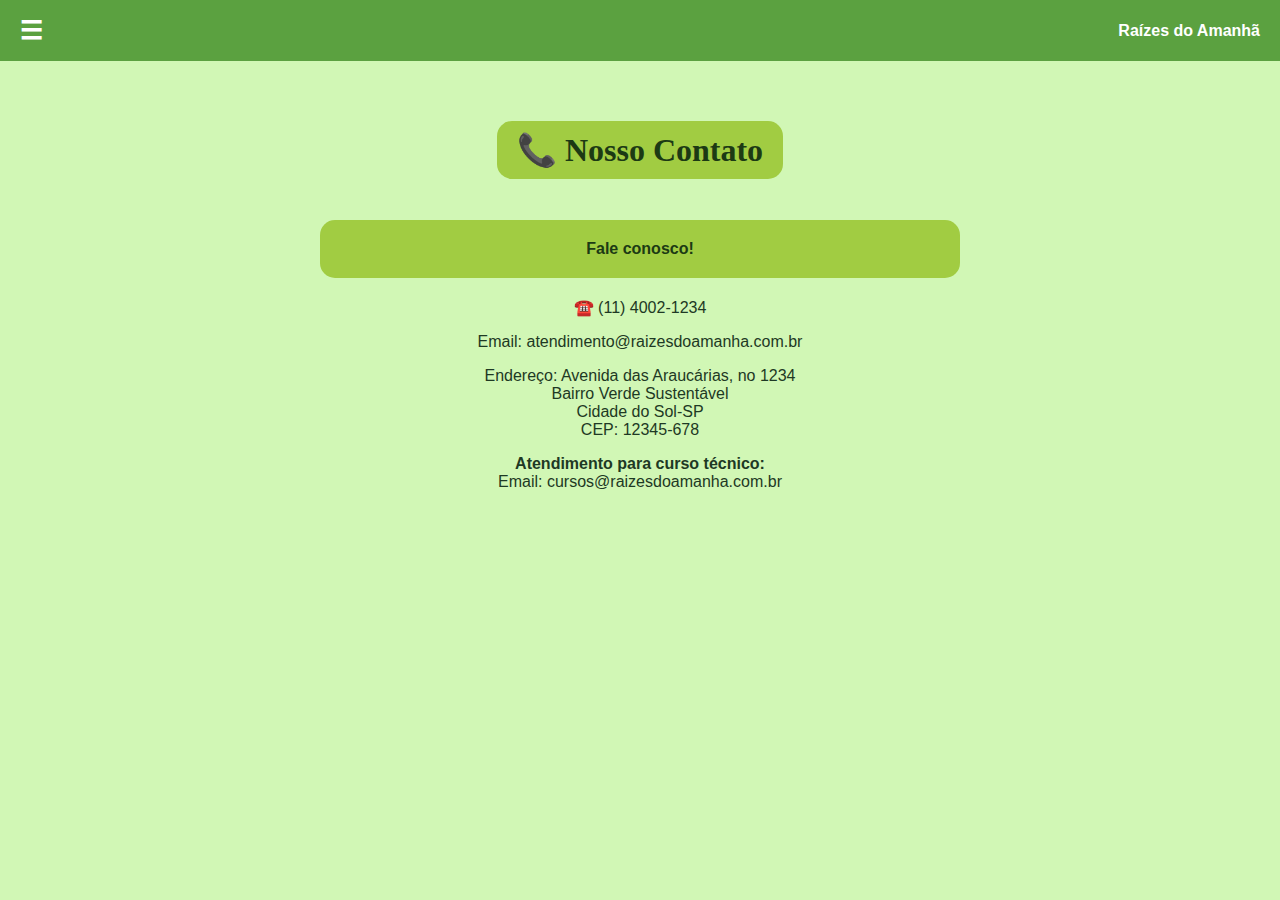
<file: Equipe 02/Street Store/contato.html>
<!DOCTYPE html>
<html lang="pt-BR">
<head>
  <meta charset="UTF-8">
  <meta name="viewport" content="width=device-width, initial-scale=1">
  <title>Contato - Raízes do Amanhã</title>
  <link rel="stylesheet" href="style.css">
</head>
<body>

  <div class="top-bar">
    <div class="menu-icon" onclick="toggleMenu()">&#9776;</div>
    <span>Raízes do Amanhã</span>
  </div>

  <div id="side-menu">
    <ul>
      <li><a href="contato.html">📞 Nosso Contato</a></li>
      <li><a href="index.html">🏠 Home</a></li>
      <li><a href="#">📚 Curso Técnico</a></li>
      <li><a href="lojas.html">🛍️ Lojas</a></li>
      <li><a href="#">🌱 Portal Natureza</a></li>
      <li><a href="#">🔐 Login</a></li>
    </ul>
  </div>

  <div id="overlay" onclick="closeMenu()"></div>

  <div class="conteudo">
    <h1>📞 Nosso Contato</h1>
    <div class="contato-card">
      <strong>Fale conosco!</strong>
    </div>
    <p>☎️ (11) 4002-1234</p>
    <p>Email: atendimento@raizesdoamanha.com.br</p>
    <p>Endereço: Avenida das Araucárias, no 1234<br>Bairro Verde Sustentável<br>Cidade do Sol-SP<br>CEP: 12345-678</p>
    <p><strong>Atendimento para curso técnico:</strong><br>Email: cursos@raizesdoamanha.com.br</p>
  </div>

  <script>
    function toggleMenu() {
      document.getElementById('side-menu').classList.toggle('open');
      document.getElementById('overlay').style.display = 'block';
    }
    function closeMenu() {
      document.getElementById('side-menu').classList.remove('open');
      document.getElementById('overlay').style.display = 'none';
    }
  </script>

</body>
</html>
</file>
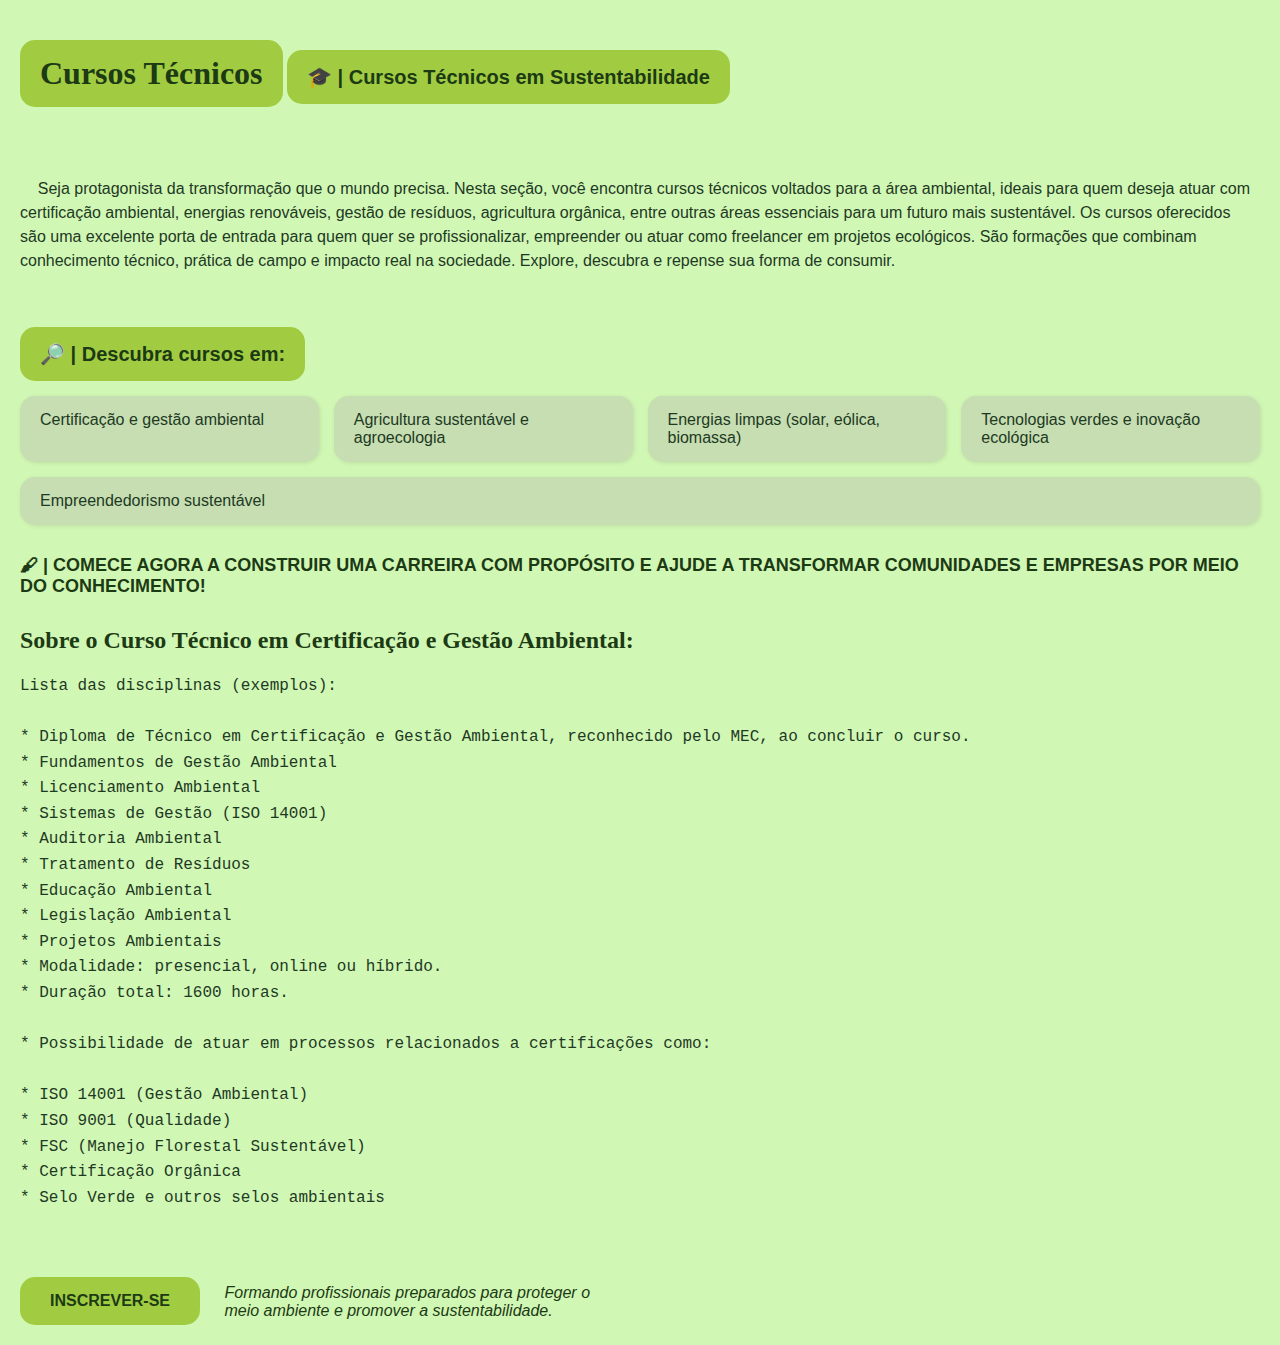
<file: Equipe 02/Street Store/curso.tecnico.html>
<!DOCTYPE html>
<html lang="pt-BR">
<head>
  <meta charset="UTF-8" />
  <meta name="viewport" content="width=device-width, initial-scale=1" />
  <title>Cursos Técnicos - Raízes do Amanhã</title>
  <link rel="stylesheet" href="style.css" />
  <style>
    /* Coloquei o CSS só para o conteúdo da página */
    body {
      font-family: 'Roboto', sans-serif;
      background-color: #d1f7b5;
      color: #1e3924;
      margin: 0;
      padding: 20px;
    }
    h1 {
      font-family: 'Playfair Display', serif;
      font-size: 32px;
      background-color: #a1cc42;
      color: #1c3a14;
      padding: 15px 20px;
      border-radius: 15px;
      text-align: center;
      margin-bottom: 30px;
    }
    .titulo-quadrado {
      background-color: #a1cc42;
      border-radius: 15px;
      font-weight: bold;
      padding: 15px 20px;
      font-size: 20px;
      display: inline-block;
      margin-bottom: 25px;
      color: #1c3a14;
    }
    .descricao {
      font-size: 16px;
      line-height: 1.5;
      margin-bottom: 30px;
      white-space: pre-wrap;
    }
    .lista-cursos {
      display: flex;
      flex-wrap: wrap;
      gap: 15px;
      margin-bottom: 30px;
    }
    .curso-item {
      background-color: #c6deb1;
      border-radius: 15px;
      padding: 15px 20px;
      flex: 1 1 250px;
      color: #1e3924;
      font-weight: 500;
      box-shadow: 1px 1px 4px rgba(0,0,0,0.1);
      transition: background-color 0.3s ease;
    }
    .curso-item:hover {
      background-color: #b0c88a;
      cursor: default;
    }
    .chamada-final {
      font-weight: bold;
      font-size: 18px;
      margin-bottom: 30px;
      color: #1c3a14;
    }
    .disciplinas {
      white-space: pre-wrap;
      font-size: 16px;
      line-height: 1.6;
      margin-bottom: 40px;
    }
    .botao-inscrever {
      background-color: #a1cc42;
      color: #1c3a14;
      font-weight: bold;
      padding: 15px 30px;
      border-radius: 15px;
      border: none;
      font-size: 16px;
      cursor: pointer;
      transition: background-color 0.3s ease;
      margin-right: 20px;
      text-decoration: none;
      display: inline-block;
    }
    .botao-inscrever:hover {
      background-color: #8ab635;
    }
    .texto-ao-lado {
      display: inline-block;
      font-family: 'Arial', sans-serif;
      font-style: italic;
      font-size: 16px;
      color: #1c3a14;
      vertical-align: middle;
      max-width: 400px;
    }
    @media (max-width: 600px) {
      .lista-cursos {
        flex-direction: column;
      }
      .botao-inscrever, .texto-ao-lado {
        display: block;
        margin-right: 0;
        margin-bottom: 15px;
        max-width: 100%;
      }
      .texto-ao-lado {
        font-size: 14px;
      }
    }
  </style>
</head>
<body>

  <div id="side-menu">
    <ul>
      <li><a href="contato.html">📞 Nosso Contato</a></li>
      <li><a href="index.html">🏠 Home</a></li>
      <li><a href="#">📚 Curso Técnico</a></li>
      <li><a href="lojas.html">🛍️ Lojas</a></li>
      <li><a href="portal.natureza.html">🌱 Portal Natureza</a></li>
      <li><a href="#">🔐 Login</a></li>
      <li><a href="curso-tecnico.html">📚 Curso Técnico</a></li>
    </ul>
  </div>

  <h1>Cursos Técnicos</h1>

  <div class="titulo-quadrado">🎓 | Cursos Técnicos em Sustentabilidade</div>

  <p class="descricao">
    Seja protagonista da transformação que o mundo precisa. Nesta seção, você encontra cursos técnicos voltados para a área ambiental, ideais para quem deseja atuar com certificação ambiental, energias renováveis, gestão de resíduos, agricultura orgânica, entre outras áreas essenciais para um futuro mais sustentável. Os cursos oferecidos são uma excelente porta de entrada para quem quer se profissionalizar, empreender ou atuar como freelancer em projetos ecológicos. São formações que combinam conhecimento técnico, prática de campo e impacto real na sociedade. Explore, descubra e repense sua forma de consumir.
  </p>

  <div class="titulo-quadrado" style="margin-bottom: 15px;">🔎 | Descubra cursos em:</div>

  <div class="lista-cursos">
    <div class="curso-item">Certificação e gestão ambiental</div>
    <div class="curso-item">Agricultura sustentável e agroecologia</div>
    <div class="curso-item">Energias limpas (solar, eólica, biomassa)</div>
    <div class="curso-item">Tecnologias verdes e inovação ecológica</div>
    <div class="curso-item">Empreendedorismo sustentável</div>
  </div>

  <p class="chamada-final">
    🖌 | COMECE AGORA A CONSTRUIR UMA CARREIRA COM PROPÓSITO E AJUDE A TRANSFORMAR COMUNIDADES E EMPRESAS POR MEIO DO CONHECIMENTO!
  </p>

  <h2 style="color: #1c3a14; font-family: 'Playfair Display', serif;">Sobre o Curso Técnico em Certificação e Gestão Ambiental:</h2>

  <pre class="disciplinas">
Lista das disciplinas (exemplos):

* Diploma de Técnico em Certificação e Gestão Ambiental, reconhecido pelo MEC, ao concluir o curso.
* Fundamentos de Gestão Ambiental
* Licenciamento Ambiental
* Sistemas de Gestão (ISO 14001)
* Auditoria Ambiental
* Tratamento de Resíduos
* Educação Ambiental
* Legislação Ambiental
* Projetos Ambientais
* Modalidade: presencial, online ou híbrido.
* Duração total: 1600 horas.

* Possibilidade de atuar em processos relacionados a certificações como:

* ISO 14001 (Gestão Ambiental)
* ISO 9001 (Qualidade)
* FSC (Manejo Florestal Sustentável)
* Certificação Orgânica
* Selo Verde e outros selos ambientais
  </pre>

  <a href="#" class="botao-inscrever">INSCREVER-SE</a>
  <span class="texto-ao-lado">Formando profissionais preparados para proteger o meio ambiente e promover a sustentabilidade.</span>

</body>
</html>
</file>
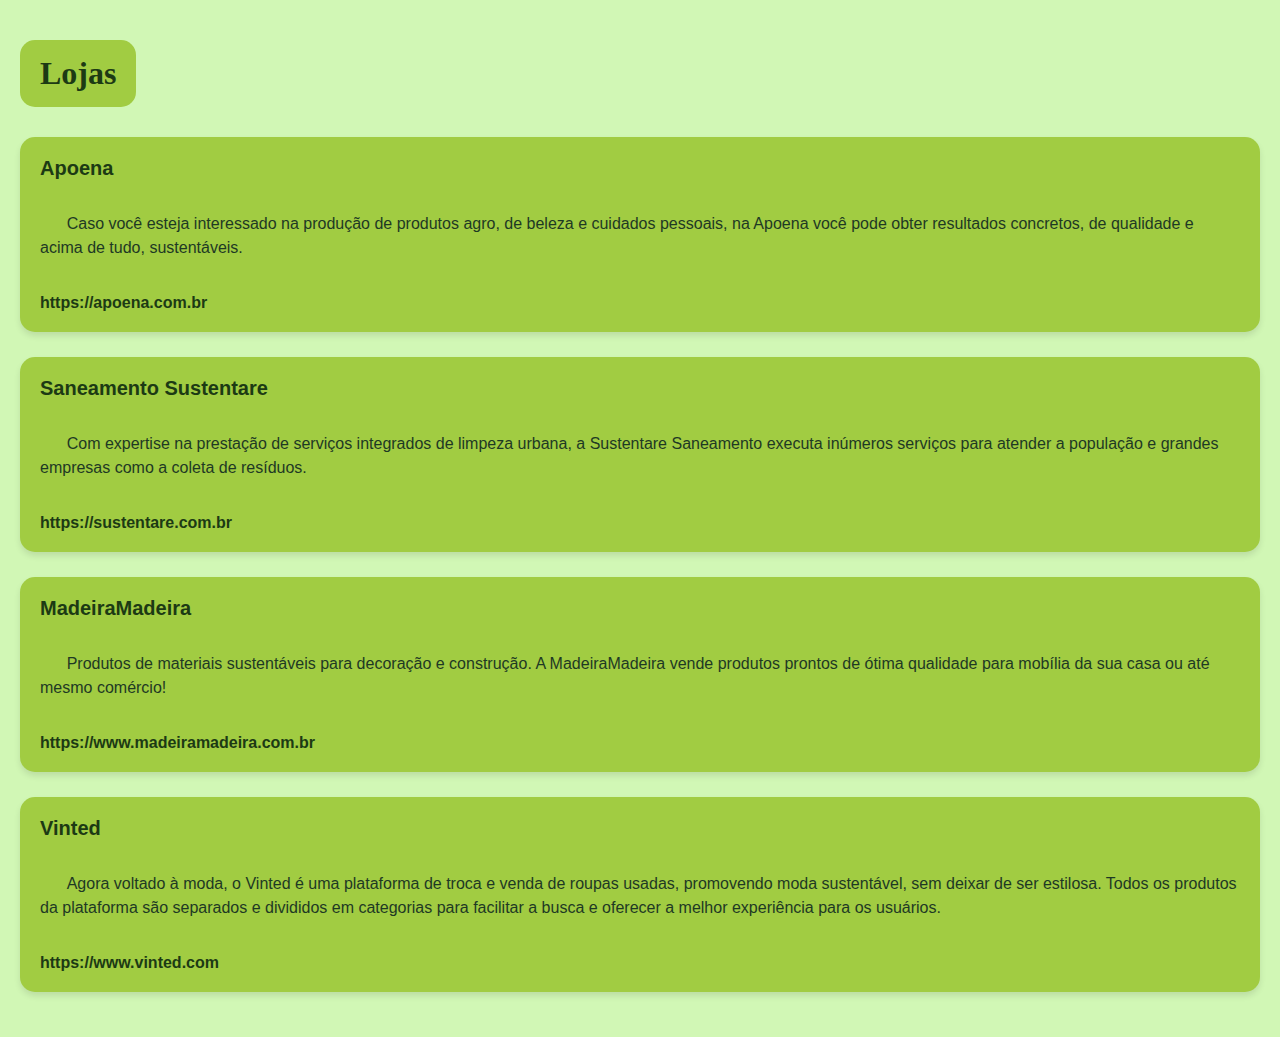
<file: Equipe 02/Street Store/lojas.html>
<!DOCTYPE html>
<html lang="pt-BR">
<head>
  <meta charset="UTF-8" />
  <meta name="viewport" content="width=device-width, initial-scale=1" />
  <title>Lojas - Raízes do Amanhã</title>
  <link rel="stylesheet" href="style.css" />
  <style>
    body {
      font-family: 'Roboto', sans-serif;
      background-color: #d1f7b5;
      color: #1e3924;
      margin: 0;
      padding: 20px;
    }
    h1 {
      font-family: 'Playfair Display', serif;
      font-size: 32px;
      background-color: #a1cc42;
      color: #1c3a14;
      padding: 15px 20px;
      border-radius: 15px;
      text-align: center;
      margin-bottom: 30px;
    }
    .loja-box {
      background-color: #a1cc42;
      border-radius: 15px;
      padding: 20px;
      margin-bottom: 25px;
      box-shadow: 0 4px 6px rgba(0,0,0,0.1);
      transition: transform 0.2s ease;
    }
    .loja-box:hover {
      transform: scale(1.03);
      box-shadow: 0 6px 10px rgba(0,0,0,0.15);
    }
    .loja-nome {
      font-weight: bold;
      font-size: 20px;
      margin-bottom: 8px;
      color: #1c3a14;
    }
    .loja-descricao {
      font-size: 16px;
      line-height: 1.5;
      color: #1e3924;
      white-space: pre-wrap;
    }
    .loja-link {
      display: block;
      margin-top: 10px;
      font-weight: bold;
      color: #1c3a14;
      text-decoration: none;
    }
    .loja-link:hover {
      text-decoration: underline;
    }
  </style>
</head>
<body>

  <h1>Lojas</h1>

  <div class="loja-box">
    <div class="loja-nome">Apoena</div>
    <div class="loja-descricao">
      Caso você esteja interessado na produção de produtos agro, de beleza e cuidados pessoais, na Apoena você pode obter resultados concretos, de qualidade e acima de tudo, sustentáveis.
    </div>
    <a class="loja-link" href="https://apoena.com.br" target="_blank" rel="noopener noreferrer">https://apoena.com.br</a>
  </div>

  <div class="loja-box">
    <div class="loja-nome">Saneamento Sustentare</div>
    <div class="loja-descricao">
      Com expertise na prestação de serviços integrados de limpeza urbana, a Sustentare Saneamento executa inúmeros serviços para atender a população e grandes empresas como a coleta de resíduos.
    </div>
    <a class="loja-link" href="https://sustentare.com.br" target="_blank" rel="noopener noreferrer">https://sustentare.com.br</a>
  </div>

  <div class="loja-box">
    <div class="loja-nome">MadeiraMadeira</div>
    <div class="loja-descricao">
      Produtos de materiais sustentáveis para decoração e construção. A MadeiraMadeira vende produtos prontos de ótima qualidade para mobília da sua casa ou até mesmo comércio!
    </div>
    <a class="loja-link" href="https://www.madeiramadeira.com.br" target="_blank" rel="noopener noreferrer">https://www.madeiramadeira.com.br</a>
  </div>

  <div class="loja-box">
    <div class="loja-nome">Vinted</div>
    <div class="loja-descricao">
      Agora voltado à moda, o Vinted é uma plataforma de troca e venda de roupas usadas, promovendo moda sustentável, sem deixar de ser estilosa. Todos os produtos da plataforma são separados e divididos em categorias para facilitar a busca e oferecer a melhor experiência para os usuários.
    </div>
    <a class="loja-link" href="https://www.vinted.com" target="_blank" rel="noopener noreferrer">https://www.vinted.com</a>
  </div>

</body>
</html>
</file>
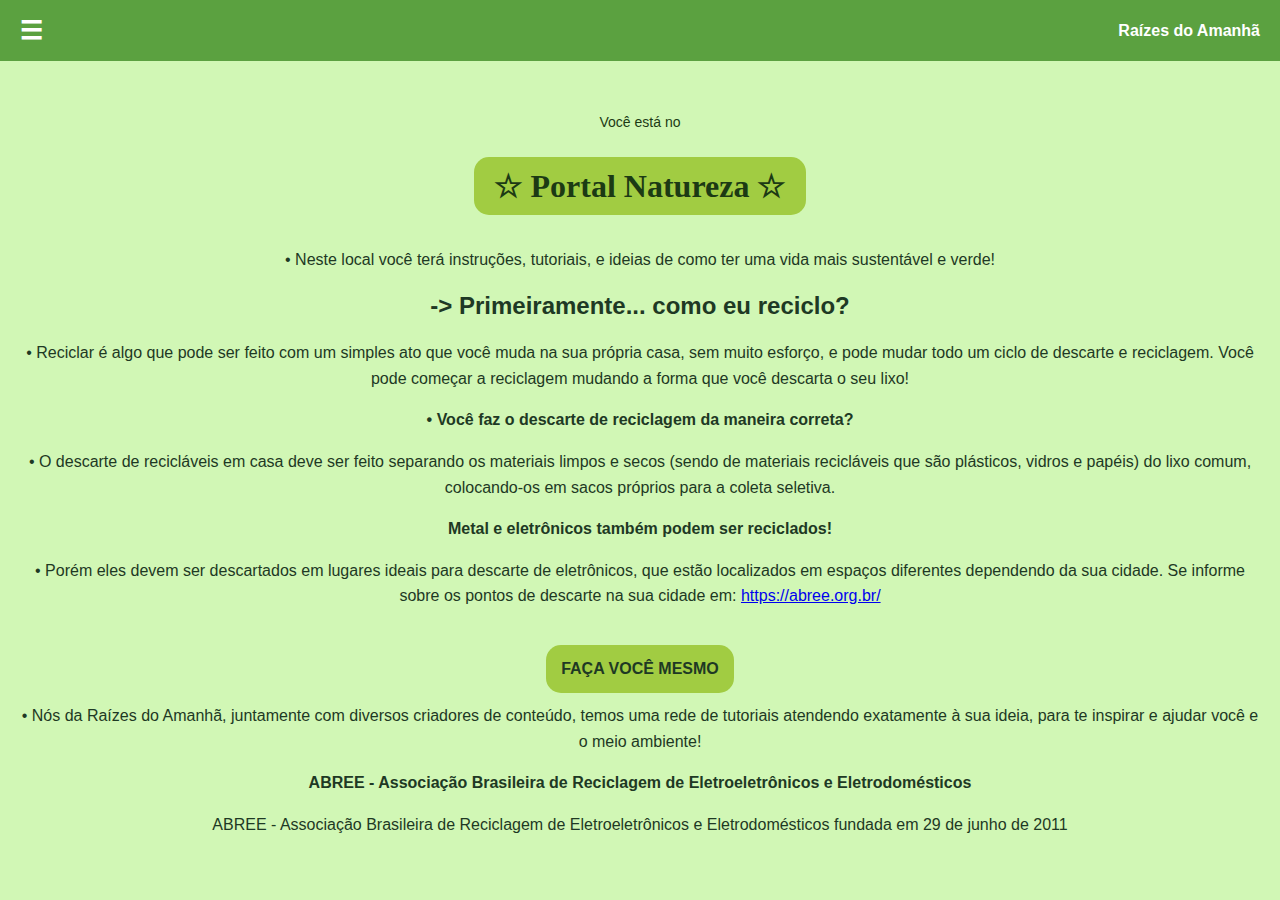
<file: Equipe 02/Street Store/portal.natureza.html>
<!DOCTYPE html>
<html lang="pt-BR">
<head>
  <meta charset="UTF-8">
  <meta name="viewport" content="width=device-width, initial-scale=1">
  <title>Portal Natureza - Raízes do Amanhã</title>
  <link rel="stylesheet" href="style.css">
  <style>
    .titulo-menor {
      font-size: 14px;
      color: #1c3a14;
    }
    .titulo-maior {
      font-family: 'Playfair Display', serif;
      font-size: 32px;
      background-color: #a1cc42;
      display: inline-block;
      padding: 10px 20px;
      border-radius: 15px;
      color: #1c3a14;
      font-weight: bold;
      margin-top: 10px;
    }
    .faça-voce-mesmo {
      background-color: #a1cc42;
      border-radius: 15px;
      padding: 15px;
      font-weight: bold;
      margin-top: 20px;
      display: inline-block;
    }
    .conteudo p {
      margin-top: 10px;
      line-height: 1.6;
    }
    .conteudo strong {
      font-weight: bold;
    }
  </style>
</head>
<body>

  <div class="top-bar">
    <div class="menu-icon" onclick="toggleMenu()">&#9776;</div>
    <span>Raízes do Amanhã</span>
  </div>

  <div id="side-menu">
    <ul>
      <li><a href="contato.html">📞 Nosso Contato</a></li>
      <li><a href="index.html">🏠 Home</a></li>
      <li><a href="#">📚 Curso Técnico</a></li>
      <li><a href="lojas.html">🛍️ Lojas</a></li>
      <li><a href="portal.natureza.html">🌱 Portal Natureza</a></li>
      <li><a href="#">🔐 Login</a></li>
      <li><a href="curso-tecnico.html">📚 Curso Técnico</a></li>
    </ul>
  </div>

  <div id="overlay" onclick="closeMenu()"></div>

  <div class="conteudo">
    <p class="titulo-menor">Você está no</p>
    <h1 class="titulo-maior">☆ Portal Natureza ☆</h1>

    <p>• Neste local você terá instruções, tutoriais, e ideias de como ter uma vida mais sustentável e verde!</p>

    <h2>-> Primeiramente... como eu reciclo?</h2>

    <p>• Reciclar é algo que pode ser feito com um simples ato que você muda na sua própria casa, sem muito esforço, e pode mudar todo um ciclo de descarte e reciclagem. Você pode começar a reciclagem mudando a forma que você descarta o seu lixo!</p>

    <p><strong>• Você faz o descarte de reciclagem da maneira correta?</strong></p>

    <p>• O descarte de recicláveis em casa deve ser feito separando os materiais limpos e secos (sendo de materiais recicláveis que são plásticos, vidros e papéis) do lixo comum, colocando-os em sacos próprios para a coleta seletiva.</p>

    <p><strong>Metal e eletrônicos também podem ser reciclados!</strong></p>

    <p>• Porém eles devem ser descartados em lugares ideais para descarte de eletrônicos, que estão localizados em espaços diferentes dependendo da sua cidade. Se informe sobre os pontos de descarte na sua cidade em: <a href="https://abree.org.br/" target="_blank" rel="noopener noreferrer">https://abree.org.br/</a></p>

    <div class="faça-voce-mesmo">FAÇA VOCÊ MESMO</div>

    <p>• Nós da Raízes do Amanhã, juntamente com diversos criadores de conteúdo, temos uma rede de tutoriais atendendo exatamente à sua ideia, para te inspirar e ajudar você e o meio ambiente!</p>

    <p><strong>ABREE - Associação Brasileira de Reciclagem de Eletroeletrônicos e Eletrodomésticos</strong></p>
    <p>ABREE - Associação Brasileira de Reciclagem de Eletroeletrônicos e Eletrodomésticos fundada em 29 de junho de 2011</p>
  </div>

  <script>
    function toggleMenu() {
      document.getElementById('side-menu').classList.toggle('open');
      document.getElementById('overlay').style.display = 'block';
    }
    function closeMenu() {
      document.getElementById('side-menu').classList.remove('open');
      document.getElementById('overlay').style.display = 'none';
    }
  </script>

</body>
</html>
</file>
<file: Equipe 02/Street Store/style.css>
body {
  font-family: 'Roboto', sans-serif;
  background-color: #d1f7b5;
  color: #1e3924;
  margin: 0;
  padding: 0;
}

.top-bar {
  background-color: #5ba140;
  padding: 15px 20px;
  color: white;
  font-weight: bold;
  display: flex;
  align-items: center;
  justify-content: space-between;
  position: relative;
}

.menu-icon {
  font-size: 26px;
  cursor: pointer;
}

#side-menu {
  position: fixed;
  top: 0;
  left: -270px;
  width: 250px;
  height: 100%;
  background-color: #a1cc42;
  border-top-right-radius: 20px;
  border-bottom-right-radius: 20px;
  box-shadow: 3px 0 6px rgba(0,0,0,0.2);
  padding-top: 60px;
  transition: left 0.3s ease;
  z-index: 1000;
}

#side-menu.open {
  left: 0;
}

#side-menu ul {
  list-style: none;
  padding: 0;
  margin: 0;
}

#side-menu ul li a {
  display: block;
  padding: 15px 20px;
  text-decoration: none;
  color: white;
  font-weight: bold;
  font-size: 16px;
  transition: background 0.2s ease;
}

#side-menu ul li a:hover {
  background-color: #8ab635;
}

#overlay {
  display: none;
  position: fixed;
  top: 0; left: 0;
  width: 100%; height: 100%;
  background: rgba(0,0,0,0.3);
  z-index: 999;
}

.conteudo {
  padding: 40px 20px;
  text-align: center;
}

h1 {
  font-family: 'Playfair Display', serif;
  font-size: 32px;
  background-color: #a1cc42;
  display: inline-block;
  padding: 10px 20px;
  border-radius: 15px;
  color: #1c3a14;
  font-weight: bold;
  margin-top: 20px;
}

.intro {
  margin-top: 20px;
  font-size: 18px;
}

.sobre-nos {
  margin-top: 30px;
}

.sobre-nos h2 {
  font-size: 24px;
  color: #1c3a14;
}

.loja-card, .contato-card {
  background-color: #a1cc42;
  border-radius: 15px;
  padding: 20px;
  margin: 20px auto;
  max-width: 600px;
  font-size: 16px;
  color: #1c3a14;
}

.loja-card strong a {
  color: #1c3a14;
  text-decoration: none;
}

@media (max-width: 600px) {
  h1 {
    font-size: 24px;
  }
  .menu-icon {
    font-size: 22px;
  }
}
</file>
